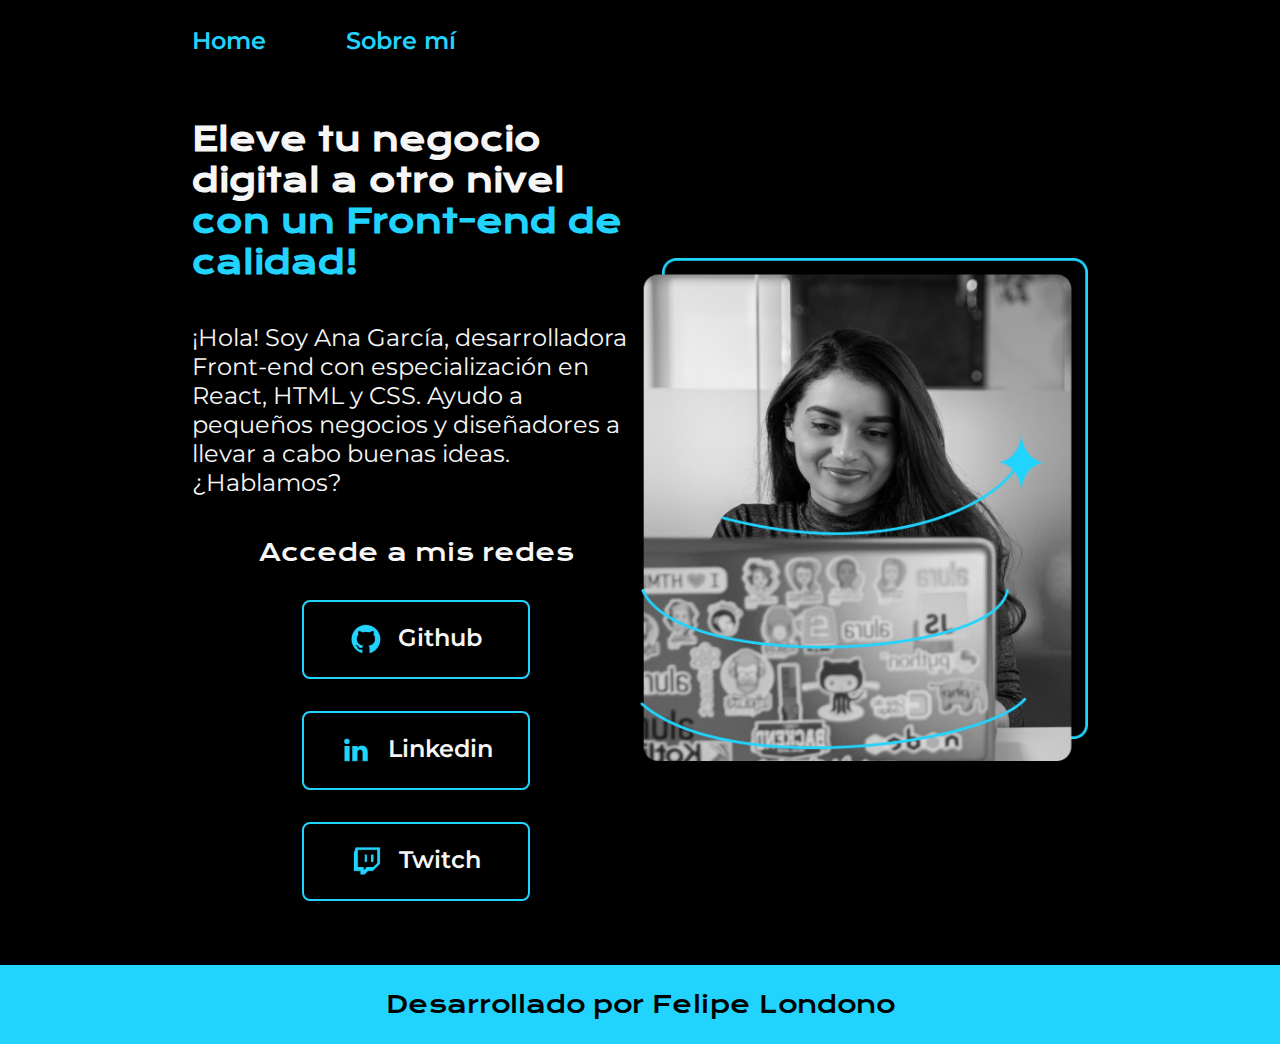
<file: index.html>
<!DOCTYPE html>
<html lang="es-mx">
<head>
    <meta charset="UTF-8"> 
    <meta http-equiv="X-UA-Compatible" content="IE=edge">
    <meta name="viewport" content="width=device-width, initial-scale=1.0">
    <title>Portafolio</title>
    <link rel="stylesheet" href="styles/style.css">

</head>
<body>
    <header class="header">
        <nav class="header__menu">
            <a class="header__menu__link" href="index.html">Home</a>
            <a class="header__menu__link" href="about.html">Sobre mí</a>
        </nav>
    </header>
    <main class="presentacion">
        <section class="presentacion__contenido">
            <h1 class="presentacion__contenido__titulo">
                Eleve tu negocio digital a otro nivel 
                <strong class="titulo-destaque">con un Front-end de calidad!
                </strong></h1>
                <p class="presentacion__contenido__texto">¡Hola! Soy Ana García, desarrolladora Front-end con
                    especialización en React, HTML y CSS. Ayudo a pequeños
                    negocios y diseñadores a llevar a cabo buenas ideas.
                    ¿Hablamos?

                </p>
                <div class="presentacion__enlaces">
                    <h2 class="presentacion__enlaces__subtitulo">Accede a mis redes</h2>
                    <a class="presentacion__enlaces__link" href="https://github.com/">
                        <img src="./assets/github.png">
                        Github
                    </a>
                    <a class="presentacion__enlaces__link" href="https://linkedin.com/in/">
                        <img src="./assets/linkedin.png">
                        Linkedin
                    </a>
                    <a class="presentacion__enlaces__link" href="https://twitch.tv/">
                        <img src="./assets/twitch.png">
                        Twitch
                    </a>
                </div>
               
        </section>
            <img class="presentacion__imagen" src="./assets/imagen.png" alt="Foto de Ana García desarrolando un proyecto">
    </main>
    <footer class="footer">
        <p>Desarrollado por Felipe Londono</p>
    </footer>
</body>
</html>
</file>
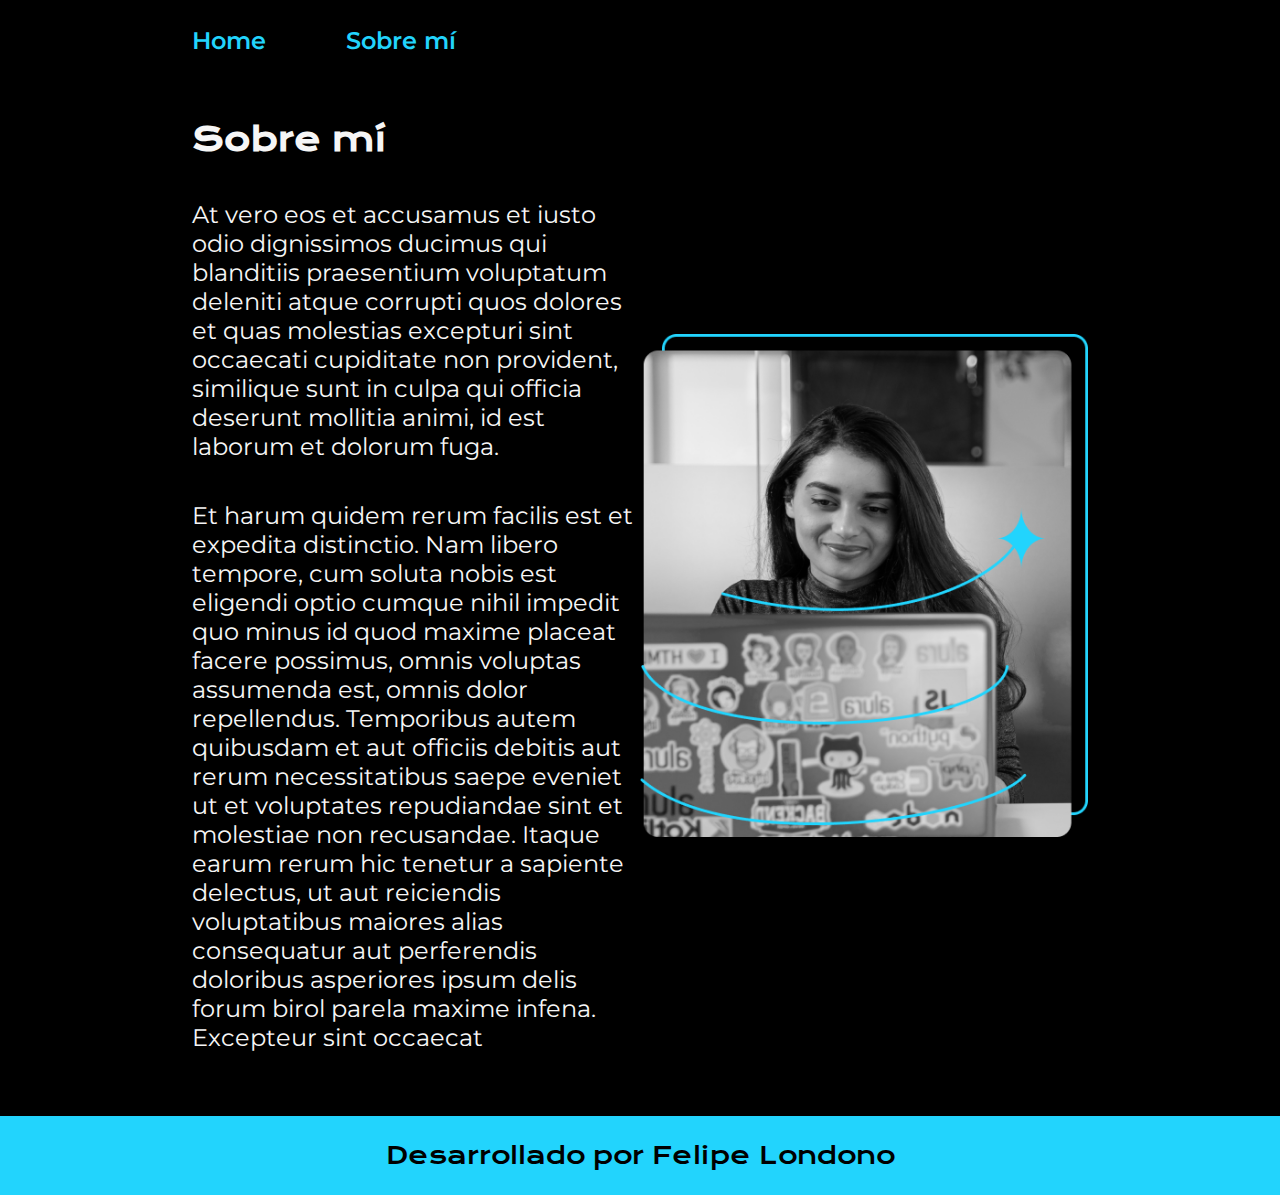
<file: about.html>
<!DOCTYPE html>
<html lang="es-mx">
<head>
    <meta charset="UTF-8">
    <meta name="viewport" content="width=device-width, initial-scale=1.0">
    <title>Portafolio</title>
    <link rel="stylesheet" href="styles/style.css">

</head>
<body>
    <header class="header">
        <nav class="header__menu">
            <a class="header__menu__link" href="index.html">Home</a>
            <a class="header__menu__link" href="about.html">Sobre mí</a>
        </nav>
    </header>
    <main class="presentacion">
        <section class="presentacion__contenido">
            <h1 class="presentacion__contenido__titulo">Sobre mí</h1>
                <p class="presentacion__contenido__texto">At vero eos et accusamus et iusto odio dignissimos ducimus qui blanditiis praesentium voluptatum deleniti
                    atque corrupti quos dolores et quas molestias excepturi sint occaecati cupiditate non provident,
                    similique sunt in culpa qui officia deserunt mollitia animi, id est laborum et dolorum fuga.

                </p>
                <p class="presentacion__contenido__texto">
                    Et harum quidem rerum facilis est et expedita distinctio. Nam libero tempore, cum soluta nobis est
                    eligendi optio cumque nihil impedit quo minus id quod maxime placeat facere possimus, omnis voluptas
                    assumenda est, omnis dolor repellendus. Temporibus autem quibusdam et aut officiis debitis aut rerum
                    necessitatibus saepe eveniet ut et voluptates repudiandae sint et molestiae non recusandae. Itaque earum
                    rerum hic tenetur a sapiente delectus, ut aut reiciendis voluptatibus maiores alias consequatur aut
                    perferendis doloribus asperiores ipsum delis forum birol parela maxime infena. Excepteur sint occaecat
                </p>
               
        </section>
            <img class="presentacion__imagen" src="./assets/imagen.png" alt="Foto de Ana García desarrolando un proyecto">
    </main>
    <footer class="footer">
        <p>Desarrollado por Felipe Londono</p>
    </footer>
    
</body>
</html>
</file>
<file: styles/style.css>
@import url('https://fonts.googleapis.com/css2?family=Krona+One&family=Montserrat:wght@400;600&display=swap');


:root {
    --color-primaria: #000000;
    --color-secundaria: #F6F6F6;
    --color-terciaria: #22D4FD;
    --color-hover: #272727;

    --fuente-krona: 'Krona One', sans-serif;
    --fuente-montserrat: 'Montserrat', sans-serif;
}

* {
    padding: 0;
    margin:0;
}

body{
    box-sizing: border-box;
    background-color: var(--color-primaria);
    color: var(--color-secundaria);
}

.header{
    padding: 2% 0% 0% 15%;
}

.header__menu{
    display: flex;
    gap: 80px;
}
.header__menu__link{
    font-family: var(--fuente-montserrat);
    font-size: 1.5rem;
    font-weight: 600;
    color: var(--color-terciaria);
    text-decoration: none;

}



.presentacion {
    padding: 5% 15%;
    display: flex;
    align-items: center;
    justify-content: space-between;
}

.presentacion__contenido{
    width: 50%;
    display: flex;
    flex-direction: column;
    gap: 40px;
}


.presentacion__contenido__titulo{
    font-size: 2rem;
    font-family: var(--fuente-krona);
}

.titulo-destaque {
    color: var(--color-terciaria); ;
}

.presentacion__contenido__texto{
    font-size: 1.5rem;
    font-family: var(--fuente-montserrat);
}

.presentacion__enlaces{
    display: flex;
    flex-direction: column;
    justify-content: space-between;
    align-items: center;
    gap: 32px;
}

.presentacion__enlaces__subtitulo{
    font-family: var(--fuente-krona);
    font-weight: 400;
    font-size: 1.5rem;
}
.presentacion__enlaces__link{
      display: flex;
      justify-content: center;
      gap: 16px;
      border: 2px solid var(--color-terciaria);
      width: 50%;
      text-align: center;
      border-radius: 8px;
      font-size: 1.5rem;
      font-weight: 600;
      padding: 21.5px 0;
      text-decoration: none;
      color: var(--color-secundaria);
      font-family: var(--fuente-montserrat);
}

.presentacion__enlaces__link:hover{
    background-color: var(--color-hover);
}

.presentacion__imagen{
    width: 50%;
}

.footer{
    color:var(--color-primaria);
    background-color: var(--color-terciaria);
    padding: 24px;
    text-align: center;
    font-family: var(--fuente-krona);
    font-size: 1.5rem;
    font-weight: 400;
}

@media (max-width:1200px){
      .header {
        padding: 10%;
      }
      .header__menu {
        justify-content: center;
      }
      .presentacion{
        flex-direction: column-reverse;
        padding: 5%;
    }
    .presentacion__contenido{
        width: auto;
    }
}
</file>
